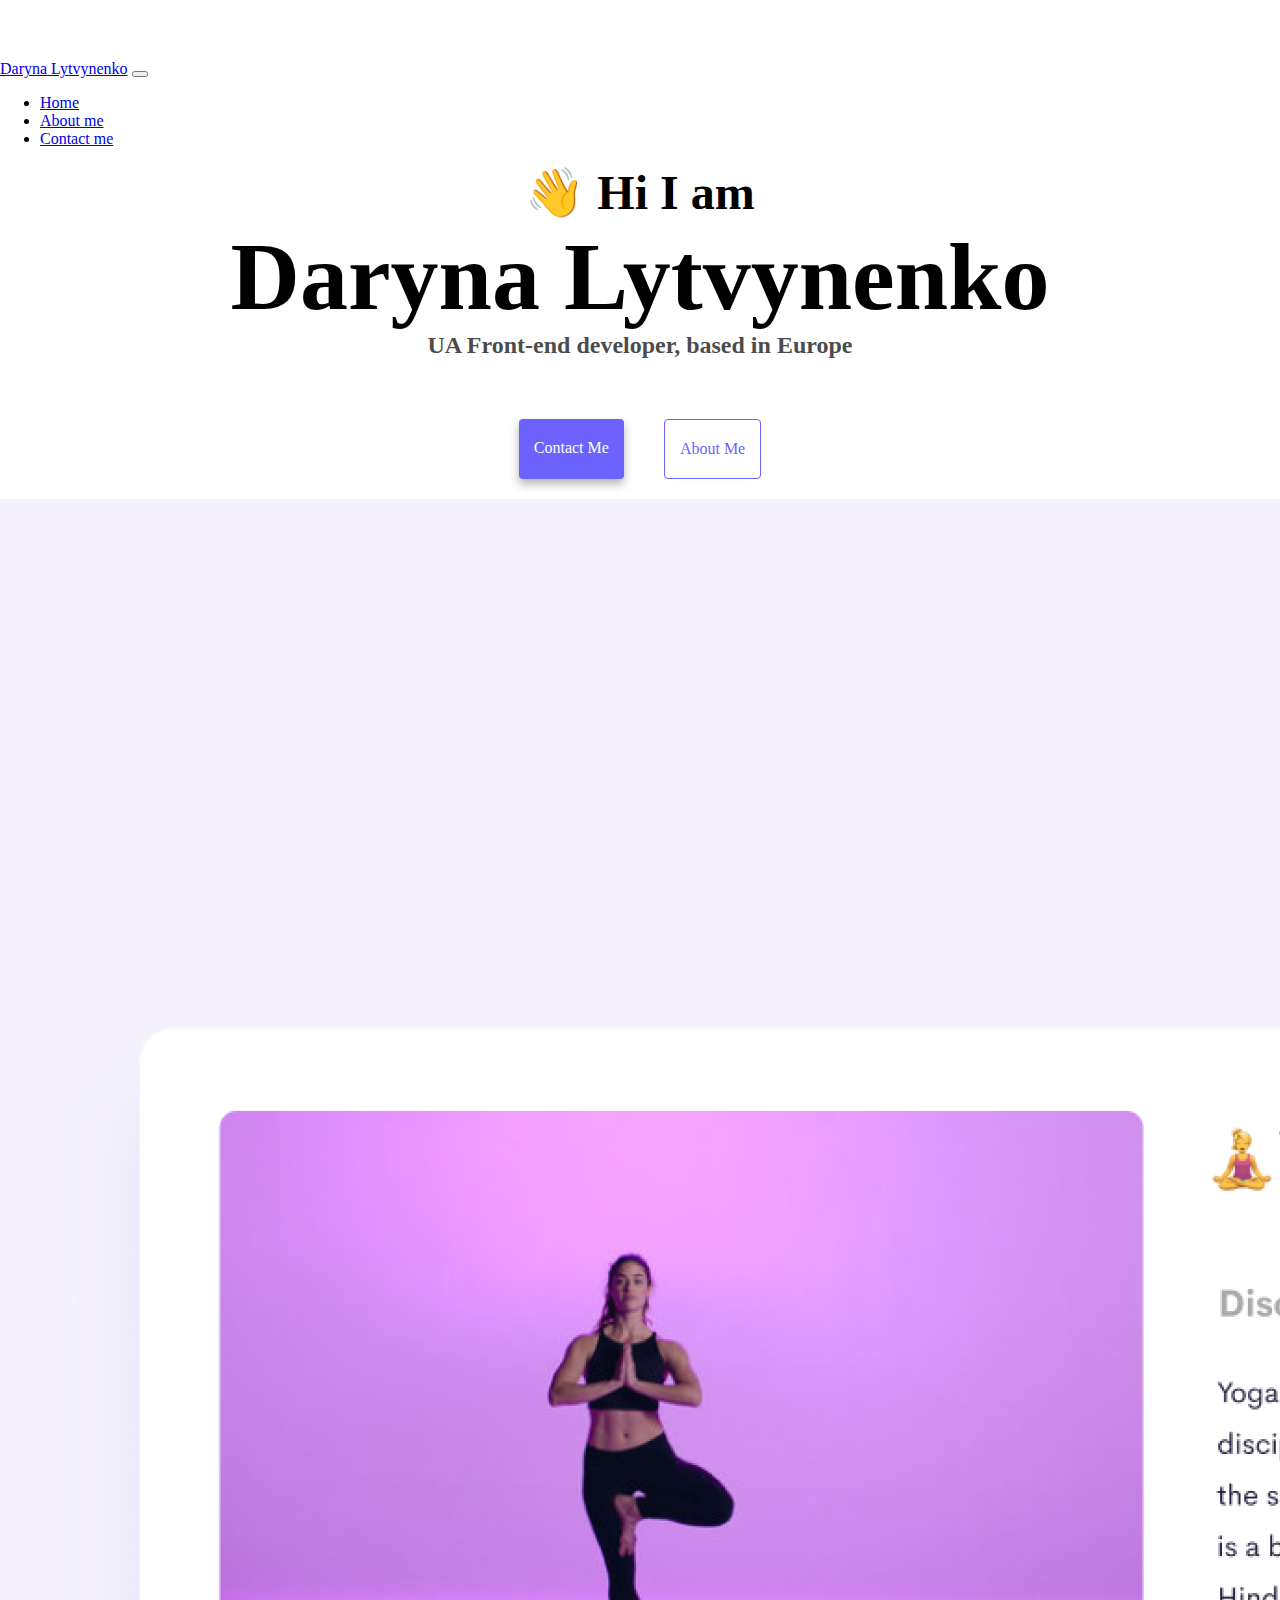
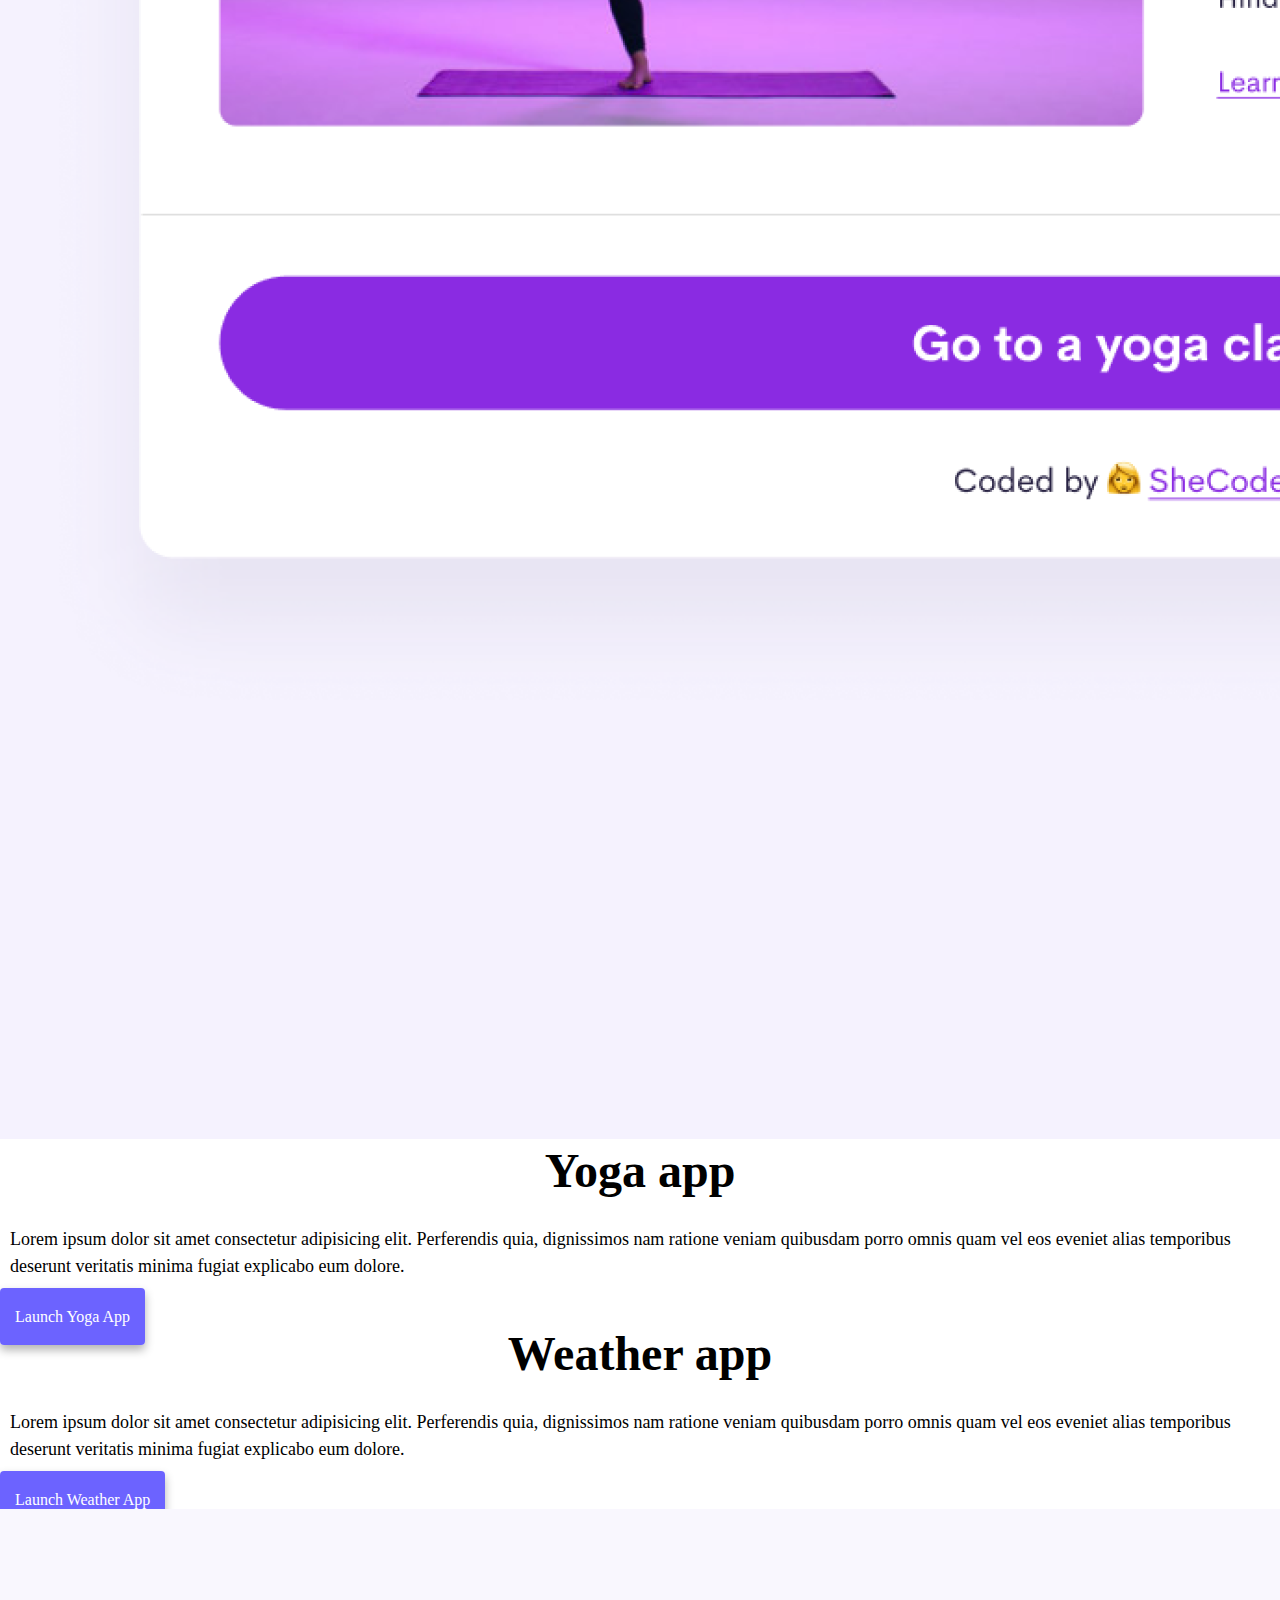
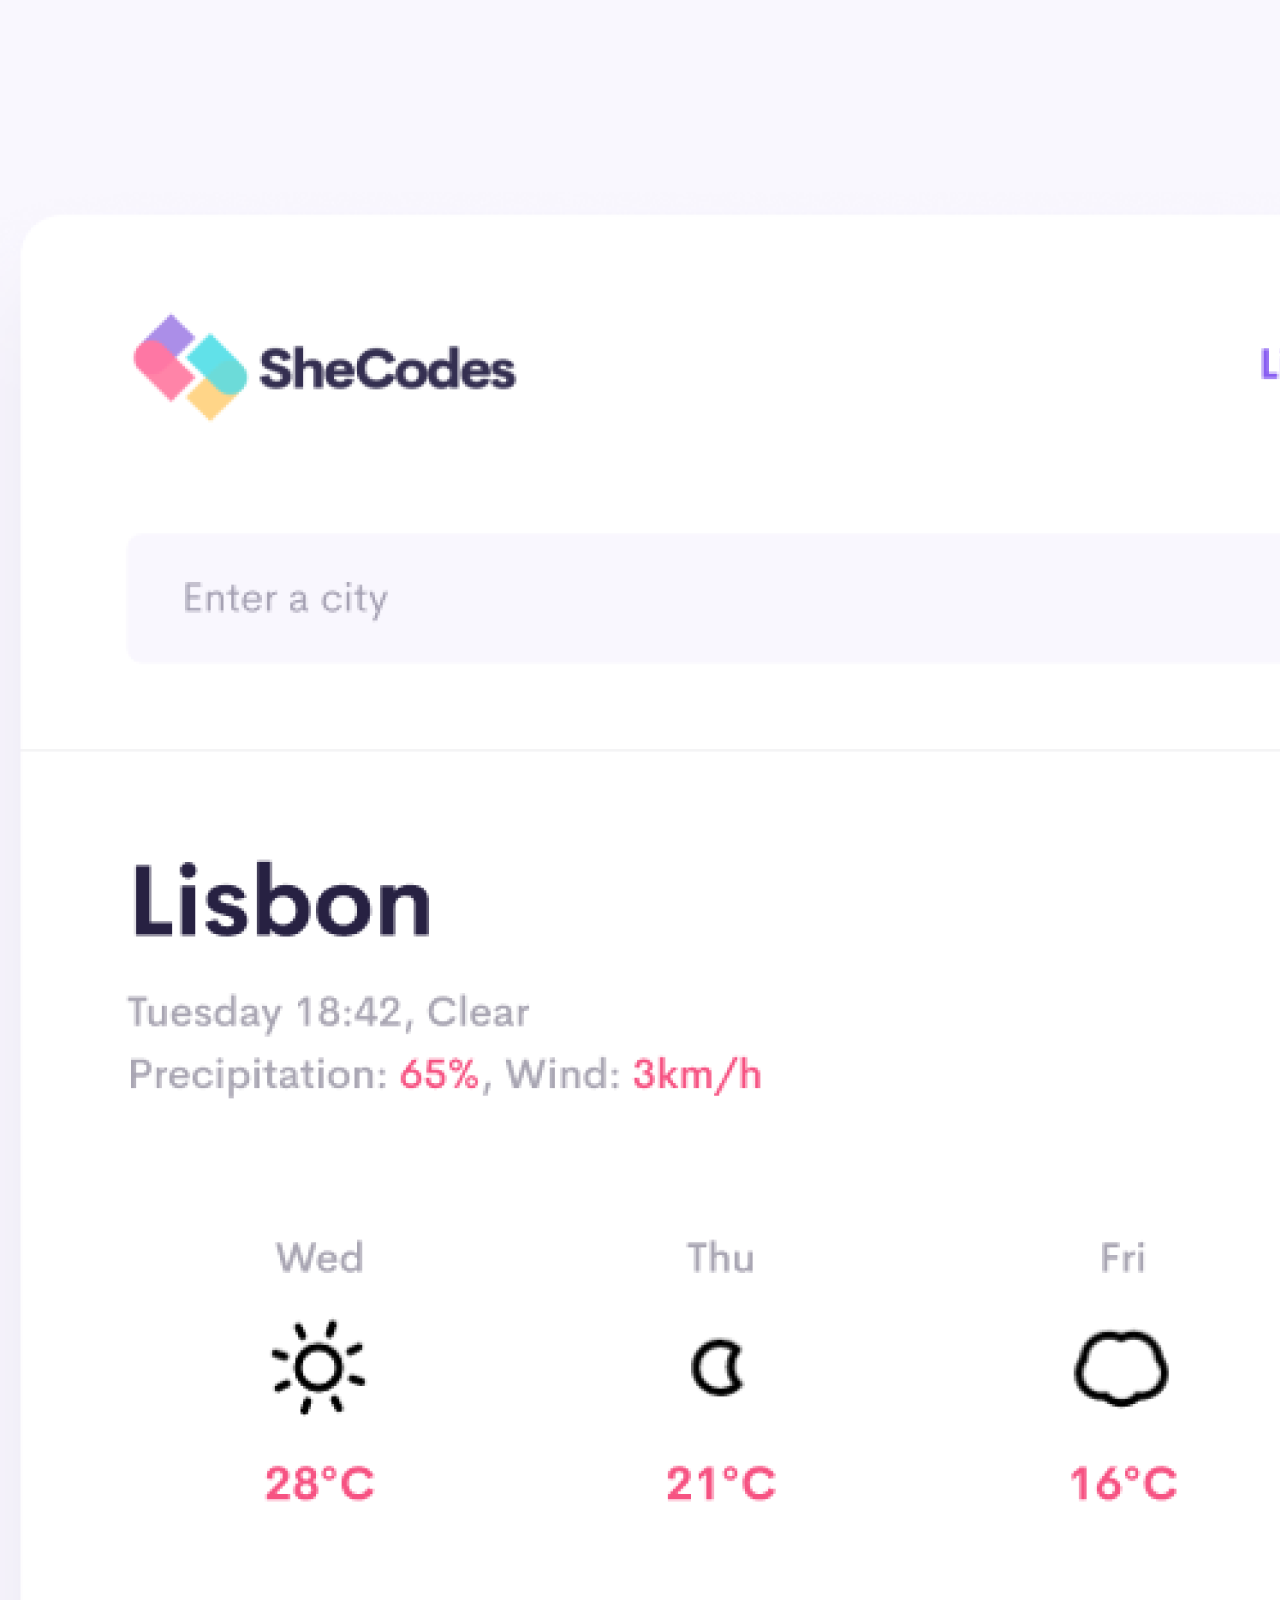
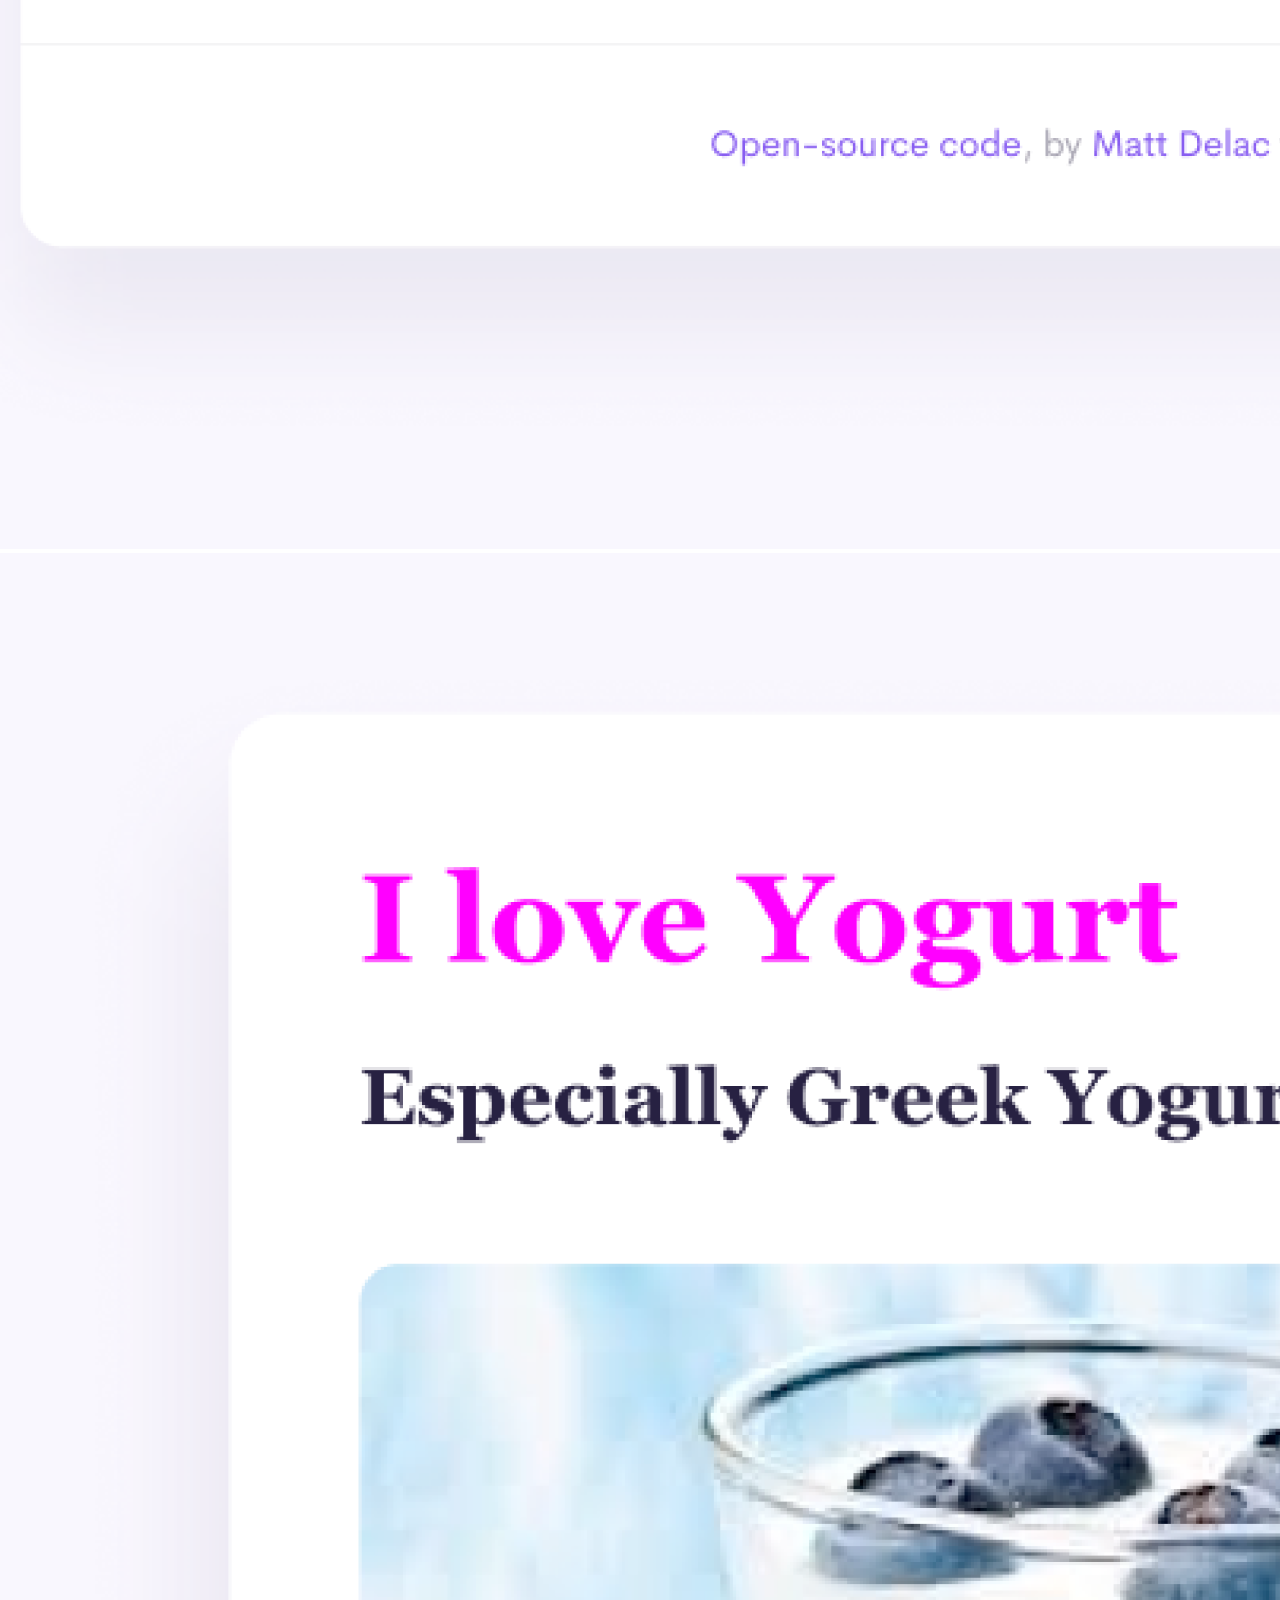
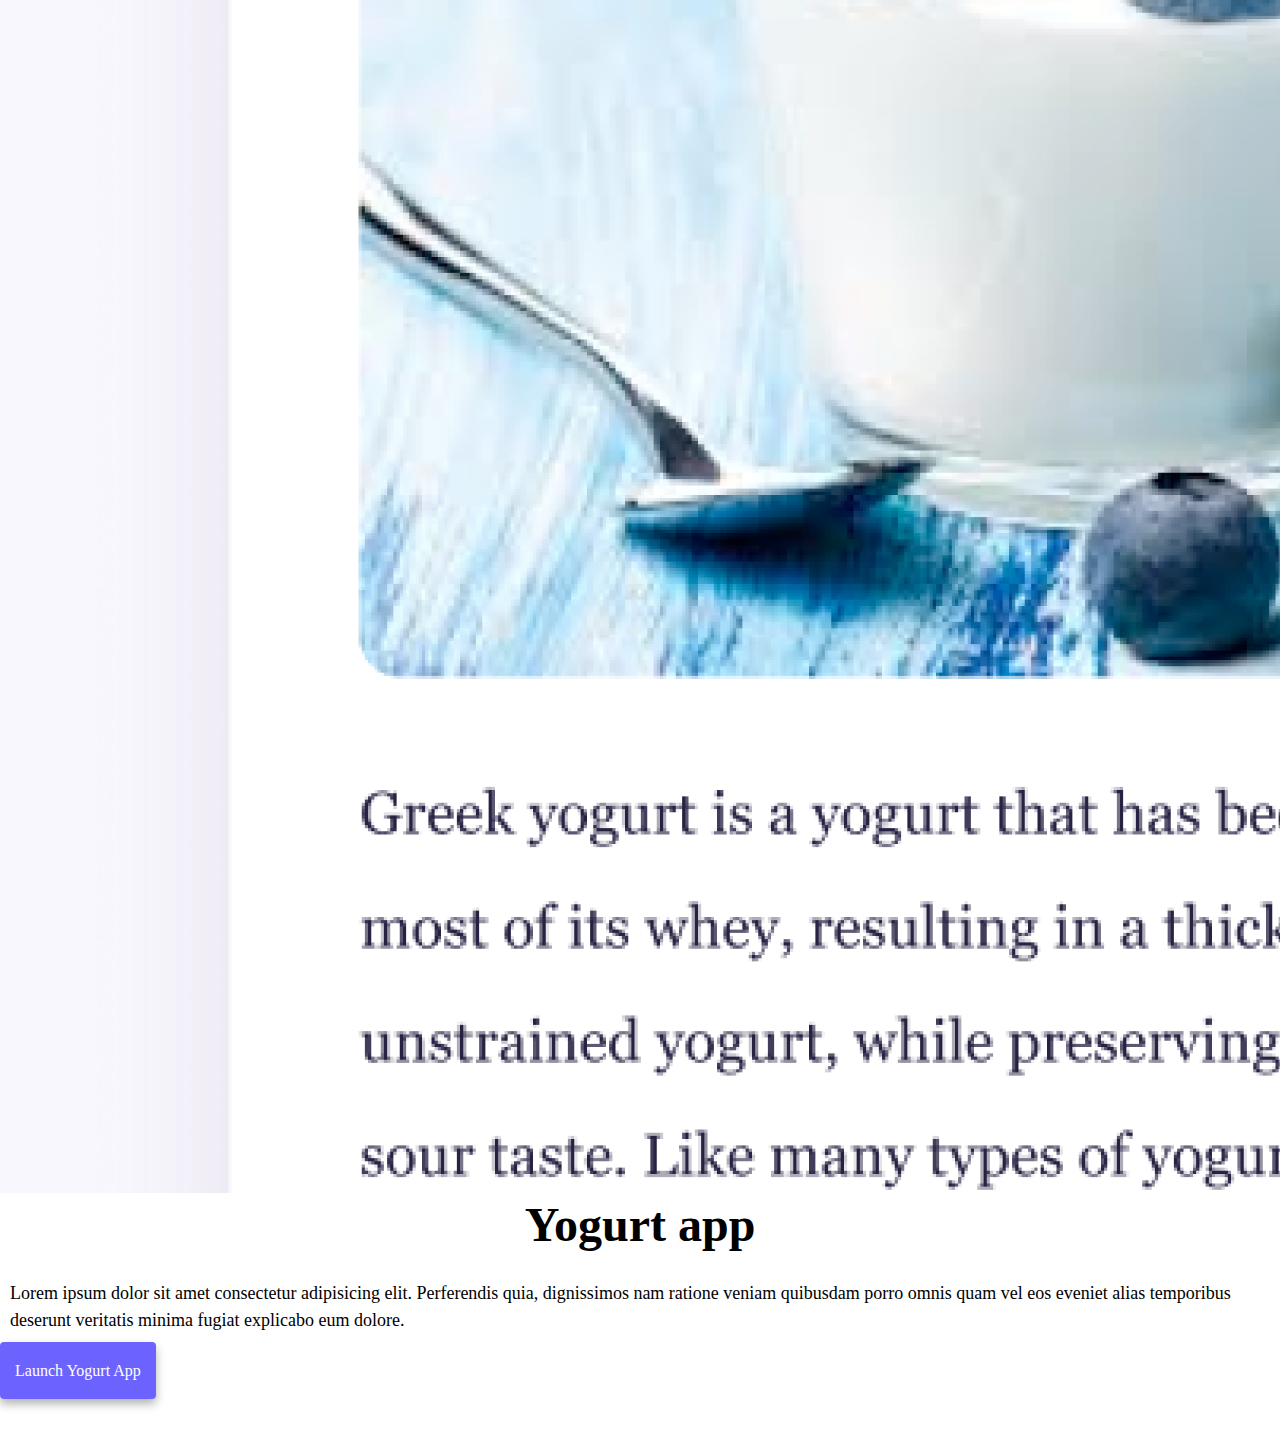
<file: index.html>
<!DOCTYPE html>
<html lang="en">
  <head>
    <meta charset="UTF-8" />
    <meta http-equiv="X-UA-Compatible" content="IE=edge" />
    <meta name="viewport" content="width=device-width, initial-scale=1.0" />
    <meta
      name="description"
      content="This is a page about Daryna Lytvynenko, the front-end developer from Ukraine with a list and description of her projects"
    />
    <title>
      Daryna Lytvynenko - the front-end developer from Ukraine, currently based
      in Portugal
    </title>
    <link
      href="https://cdn.jsdelivr.net/npm/bootstrap@5.2.0-beta1/dist/css/bootstrap.min.css"
      rel="stylesheet"
      integrity="sha384-0evHe/X+R7YkIZDRvuzKMRqM+OrBnVFBL6DOitfPri4tjfHxaWutUpFmBp4vmVor"
      crossorigin="anonymous"
    />
    <script
      src="https://cdn.jsdelivr.net/npm/bootstrap@5.2.0-beta1/dist/js/bootstrap.bundle.min.js"
      integrity="sha384-pprn3073KE6tl6bjs2QrFaJGz5/SUsLqktiwsUTF55Jfv3qYSDhgCecCxMW52nD2"
      crossorigin="anonymous"
    ></script>
    <link rel="stylesheet" href="css/styles.css" />
  </head>
  <body>
    <nav class="navbar navbar-expand-lg bg-light fixed-top">
      <div class="container-fluid">
        <a class="navbar-brand" href="index.html">Daryna Lytvynenko</a>
        <button
          class="navbar-toggler"
          type="button"
          data-bs-toggle="collapse"
          data-bs-target="#navbarNav"
          aria-controls="navbarNav"
          aria-expanded="false"
          aria-label="Toggle navigation"
        >
          <span class="navbar-toggler-icon"></span>
        </button>
        <div class="collapse navbar-collapse" id="navbarNav">
          <ul class="navbar-nav">
            <li class="nav-item">
              <a class="nav-link" href="index.html">Home</a>
            </li>
            <li class="nav-item">
              <a class="nav-link" href="about.html">About me</a>
            </li>
            <li class="nav-item">
              <a class="nav-link" href="about.html#contact">Contact me</a>
            </li>
          </ul>
        </div>
      </div>
    </nav>
    <h2>👋 Hi I am</h2>
    <h1 class="mb-3">Daryna Lytvynenko</h1>
    <h3>UA Front-end developer, based in Europe</h3>
    <div class="navigation-links">
      <a href="about.html#contact" class="contact-link">Contact me</a>
      <a href="about.html" class="about-link">About me</a>
    </div>
    <div class="container">
      <div class="row">
        <div class="col-sm-6">
          <img
            src="images/yoga.png"
            alt="yoga practice"
            class="img-fluid rounded mt-5"
          />
        </div>
        <div class="col-sm-6">
          <h2 class="mt-5 mb-2 d-flex justify-content-start">Yoga app</h2>
          <p>
            Lorem ipsum dolor sit amet consectetur adipisicing elit. Perferendis
            quia, dignissimos nam ratione veniam quibusdam porro omnis quam vel
            eos eveniet alias temporibus deserunt veritatis minima fugiat
            explicabo eum dolore.
          </p>
          <div class="mt-5">
            <a href="#" class="app-link">Launch Yoga App</a>
          </div>
        </div>
      </div>
      <div class="row">
        <div class="col-sm-6">
          <h2 class="mt-5 mb-2 d-flex justify-content-start">Weather app</h2>
          <p>
            Lorem ipsum dolor sit amet consectetur adipisicing elit. Perferendis
            quia, dignissimos nam ratione veniam quibusdam porro omnis quam vel
            eos eveniet alias temporibus deserunt veritatis minima fugiat
            explicabo eum dolore.
          </p>
          <div class="mt-5">
            <a href="#" class="app-link">Launch Weather App</a>
          </div>
        </div>
        <div class="col-sm-6">
          <img
            src="images/weather.png"
            alt="weather app"
            class="img-fluid rounded mt-5"
          />
        </div>
      </div>
      <div class="row">
        <div class="col-sm-6">
          <img
            src="images/yogurt.png"
            alt="yogurt"
            class="img-fluid rounded mt-5"
          />
        </div>
        <div class="col-sm-6">
          <h2 class="mt-5 mb-2 d-flex justify-content-start">Yogurt app</h2>
          <p>
            Lorem ipsum dolor sit amet consectetur adipisicing elit. Perferendis
            quia, dignissimos nam ratione veniam quibusdam porro omnis quam vel
            eos eveniet alias temporibus deserunt veritatis minima fugiat
            explicabo eum dolore.
          </p>
          <div class="mt-5">
            <a href="#" class="app-link">Launch Yogurt App</a>
          </div>
        </div>
      </div>
    </div>
  </body>
</html>
</file>
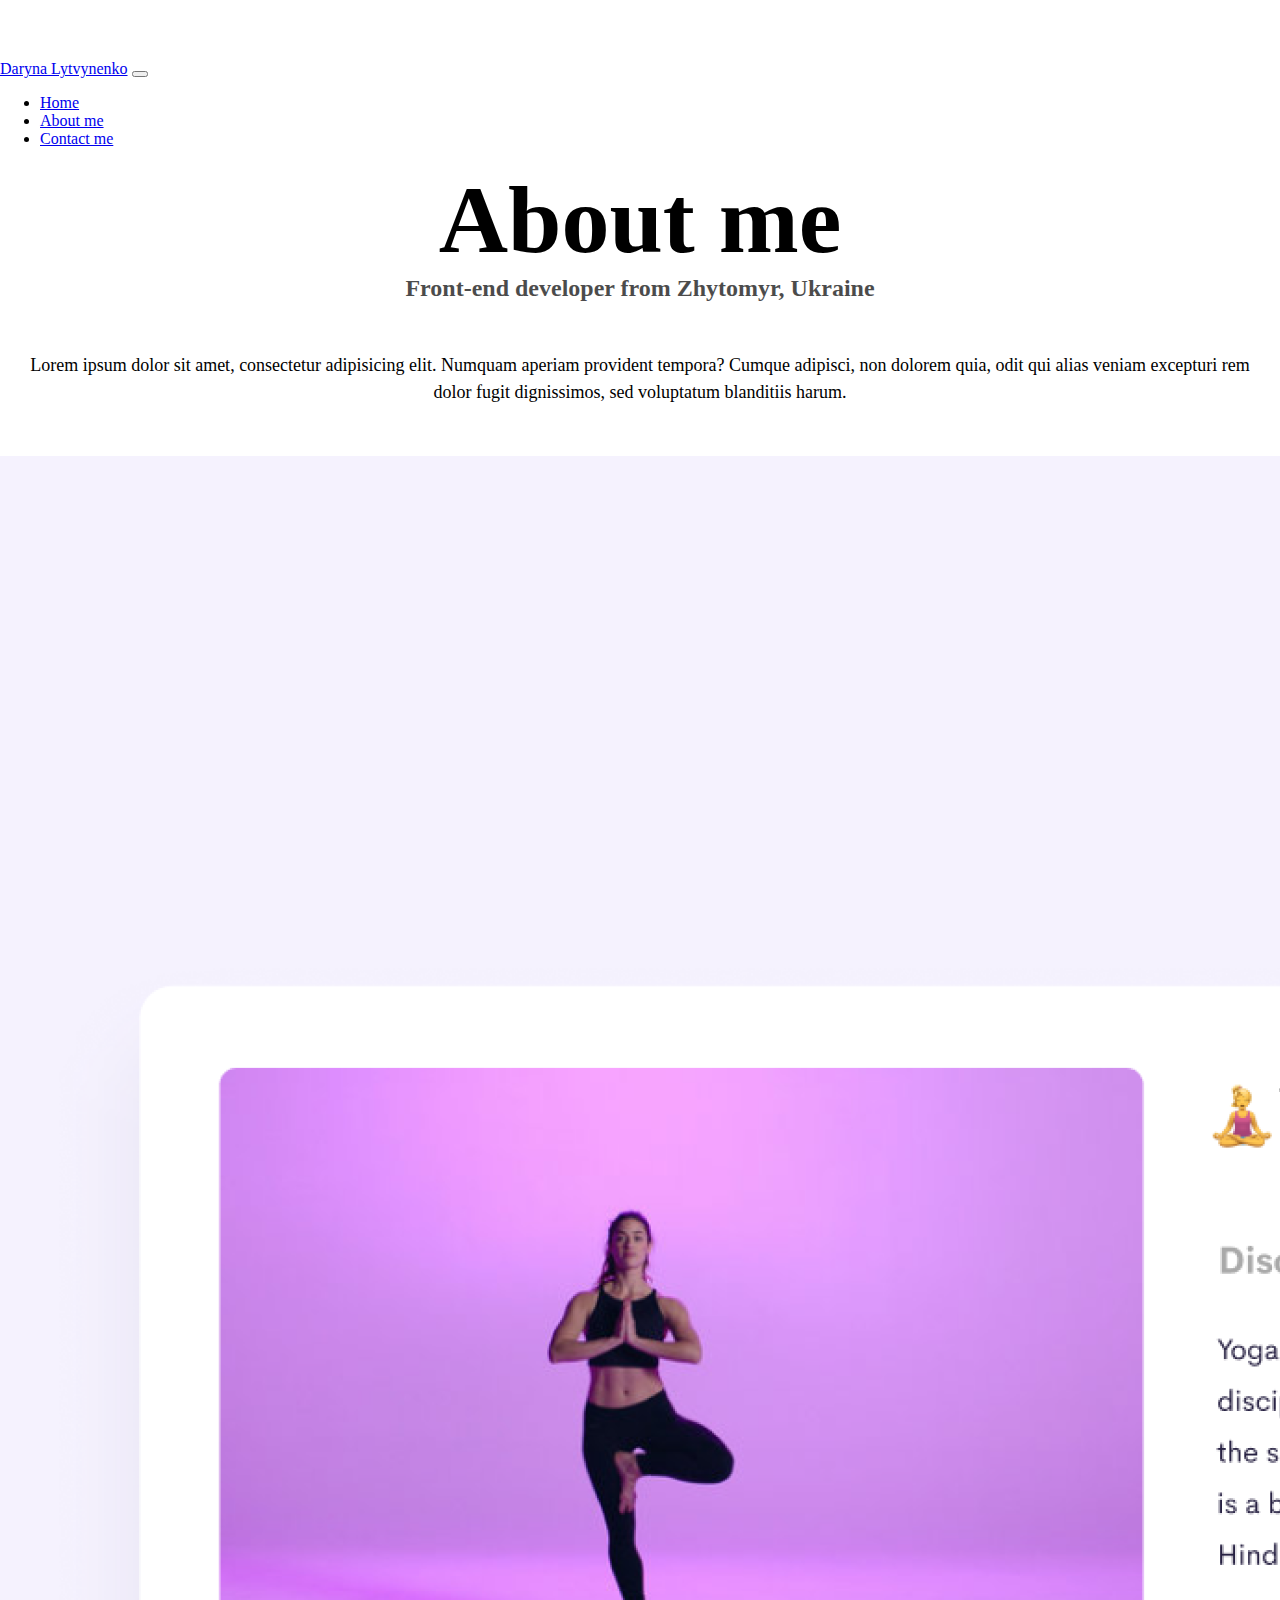
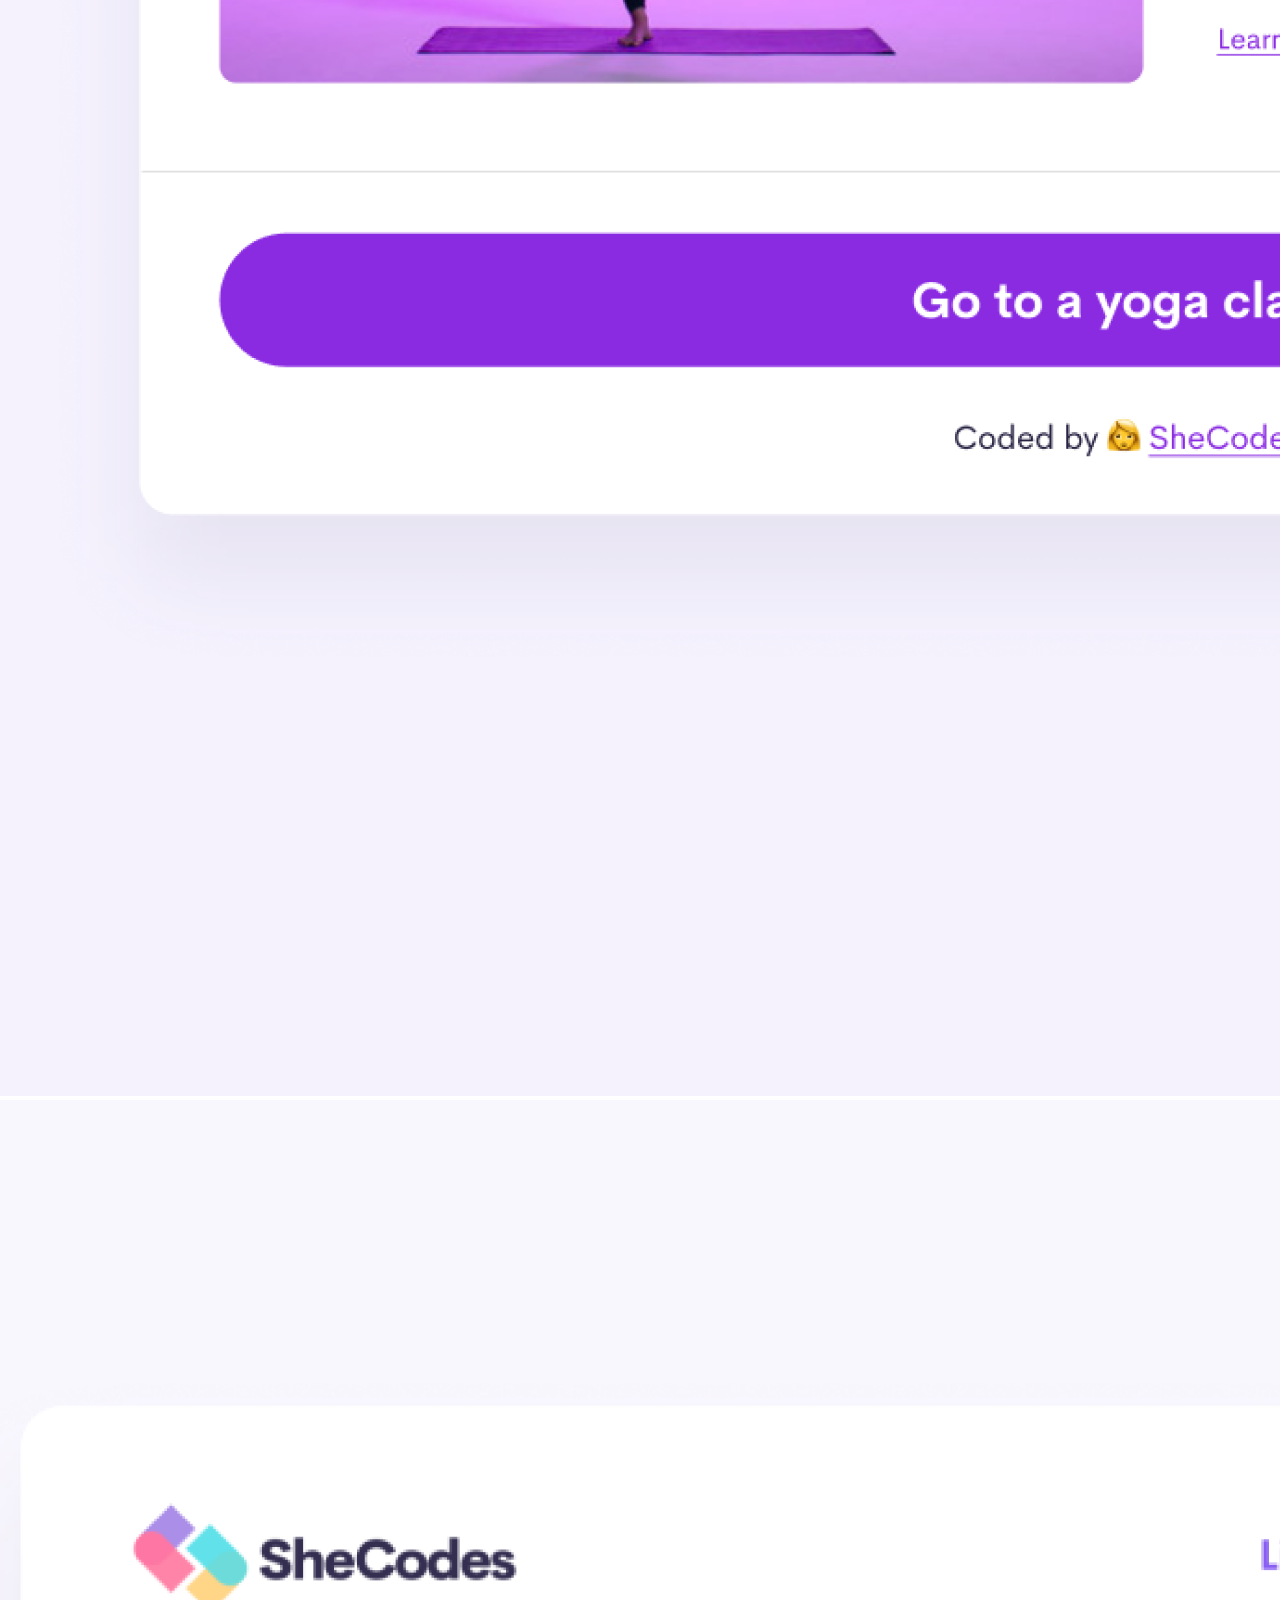
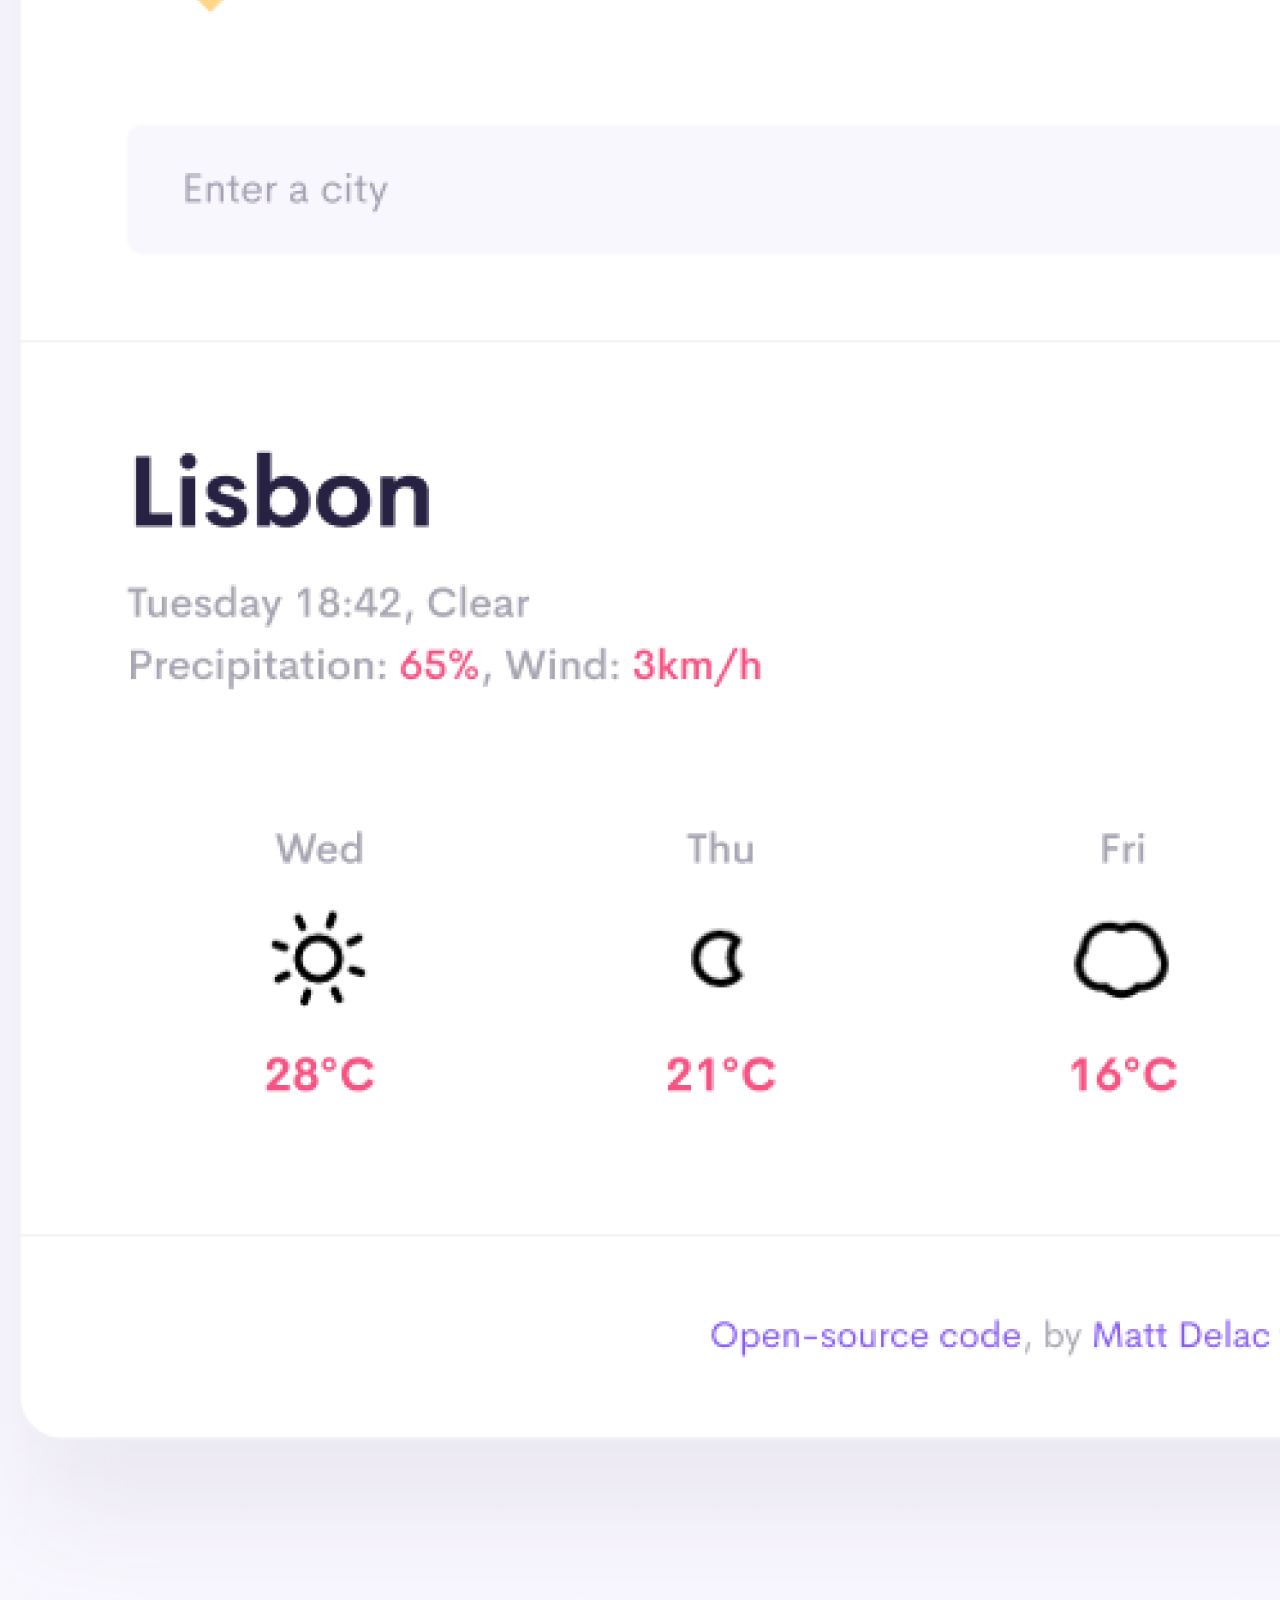
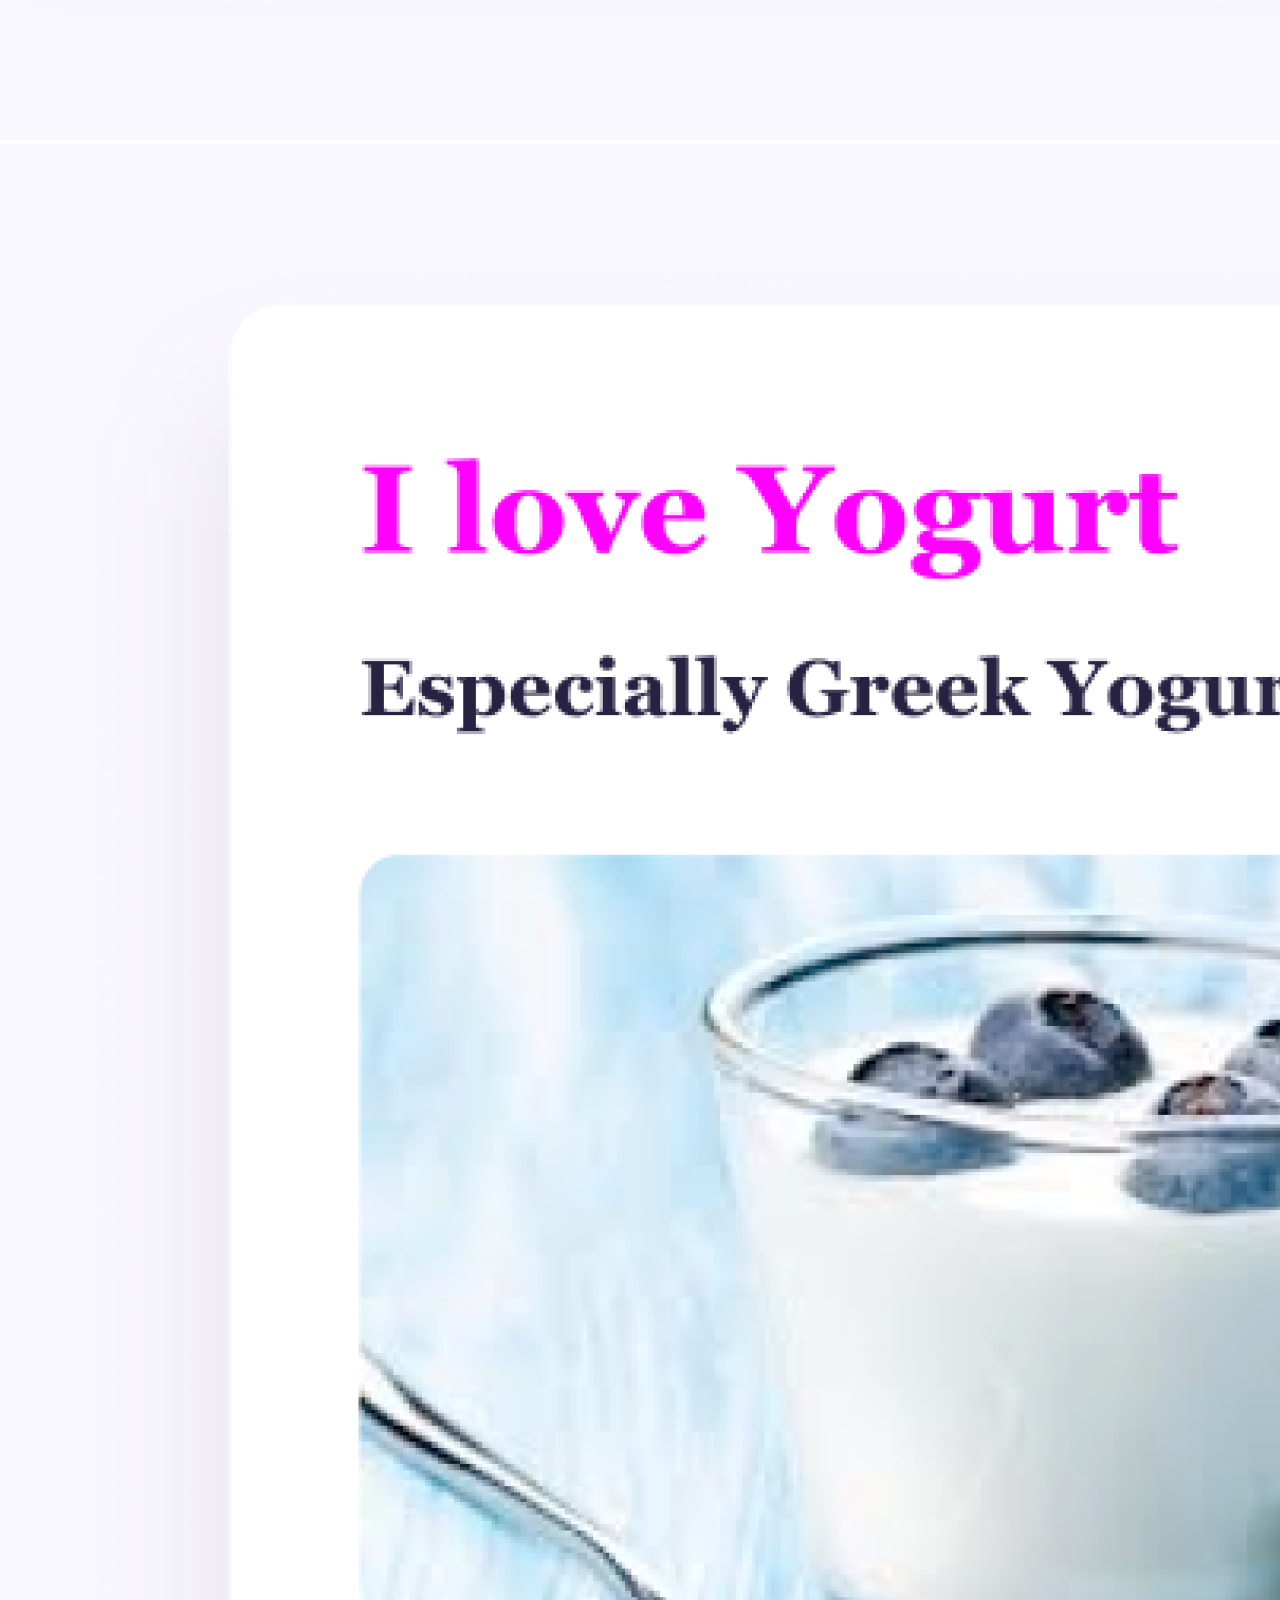
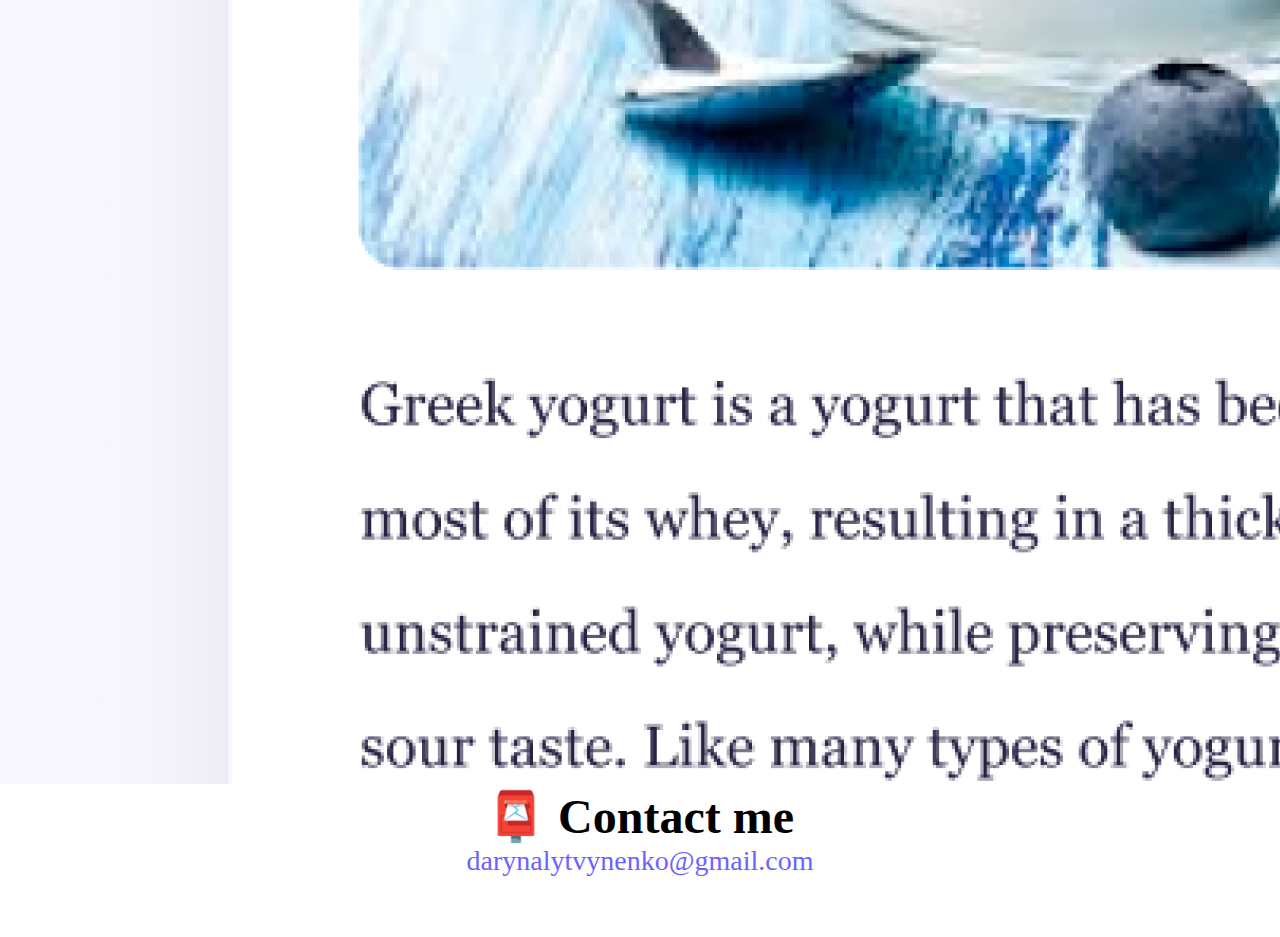
<file: about.html>
<!DOCTYPE html>
<html lang="en">
  <head>
    <meta charset="UTF-8" />
    <meta http-equiv="X-UA-Compatible" content="IE=edge" />
    <meta name="viewport" content="width=device-width, initial-scale=1.0" />
    <meta
      name="description"
      content="This page lists Daryna Lytvynenko's projects and has a contact section with an email adress"
    />
    <link
      href="https://cdn.jsdelivr.net/npm/bootstrap@5.2.0-beta1/dist/css/bootstrap.min.css"
      rel="stylesheet"
      integrity="sha384-0evHe/X+R7YkIZDRvuzKMRqM+OrBnVFBL6DOitfPri4tjfHxaWutUpFmBp4vmVor"
      crossorigin="anonymous"
    />
    <script
      src="https://cdn.jsdelivr.net/npm/bootstrap@5.2.0-beta1/dist/js/bootstrap.bundle.min.js"
      integrity="sha384-pprn3073KE6tl6bjs2QrFaJGz5/SUsLqktiwsUTF55Jfv3qYSDhgCecCxMW52nD2"
      crossorigin="anonymous"
    ></script>
    <link rel="stylesheet" href="css/styles.css" />
    <title>Daryna Lytvynenko - front-end developer from Ukraine</title>
  </head>
  <body>
    <nav class="navbar navbar-expand-lg bg-light fixed-top">
      <div class="container-fluid">
        <a class="navbar-brand" href="index.html">Daryna Lytvynenko</a>
        <button
          class="navbar-toggler"
          type="button"
          data-bs-toggle="collapse"
          data-bs-target="#navbarNav"
          aria-controls="navbarNav"
          aria-expanded="false"
          aria-label="Toggle navigation"
        >
          <span class="navbar-toggler-icon"></span>
        </button>
        <div class="collapse navbar-collapse" id="navbarNav">
          <ul class="navbar-nav">
            <li class="nav-item">
              <a class="nav-link" href="index.html">Home</a>
            </li>
            <li class="nav-item">
              <a class="nav-link" href="about.html">About me</a>
            </li>
            <li class="nav-item">
              <a class="nav-link" href="about.html#contact">Contact me</a>
            </li>
          </ul>
        </div>
      </div>
    </nav>
    <h1>About me</h1>
    <h3>Front-end developer from Zhytomyr, Ukraine</h3>
    <div class="about-paragraphs">
      <p>
        Lorem ipsum dolor sit amet, consectetur adipisicing elit. Numquam
        aperiam provident tempora? Cumque adipisci, non dolorem quia, odit qui
        alias veniam excepturi rem dolor fugit dignissimos, sed voluptatum
        blanditiis harum.
      </p>
    </div>
    <div class="container">
      <div class="row">
        <div class="col-sm-4">
          <img
            src="images/yoga.png"
            alt="yoga practice"
            class="img-fluid rounded p-2 shadow"
          />
        </div>
        <div class="col-sm-4">
          <img
            src="images/weather.png"
            alt="weather app"
            class="img-fluid rounded p-2 shadow"
          />
        </div>
        <div class="col-sm-4">
          <img
            src="images/yogurt.png"
            alt="yogurt"
            class="img-fluid rounded p-2 shadow mb-5"
          />
        </div>
      </div>
    </div>
    <div id="contact">
      <h2>📮 Contact me</h2>
      <a
        href="mailto:darynalytvynenko@gmail.com"
        title="email"
        class="email-link"
      >
        darynalytvynenko@gmail.com
      </a>
    </div>
  </body>
</html>
</file>
<file: css/styles.css>
:root {
  --primary-color: #6c63ff;
  --secondary-color: #f5f2fe;
  --box-shadow: 0 5px 10px rgba(0, 0, 0, 0.3);
}

body {
  margin: 60px auto;
}

h1,
h2,
h3 {
  text-align: center;
  margin: 0;
}

h1 {
  font-size: 96px;
}

h2 {
  font-size: 48px;
}

h3 {
  font-size: 24px;
  opacity: 0.7;
}

p {
  padding: 10px;
  border-radius: 4px;
  font-size: 18px;
  line-height: 1.5;
}
@media (max-width: 700px) {
  h1 {
    font-size: 36px;
  }
  h2 {
    font-size: 30px;
  }
}

.navigation-links {
  display: flex;
  margin-top: 40px;
  justify-content: center;
}

.navigation-links a {
  margin: 20px;
  border-radius: 4px;
  padding: 20px 15px;
  text-decoration: none;
  text-transform: capitalize;
}

.contact-link {
  background: var(--primary-color);
  box-shadow: var(--box-shadow);
  color: white;
}

.about-link {
  color: var(--primary-color);
  border: 1px solid var(--primary-color);
}

.homepage-link {
  color: var(--primary-color);
  text-align: center;
  display: block;
}

.about-paragraphs {
  display: flex;
  margin: 30px 0;
  text-align: center;
}

.about-paragraphs p {
  margin: 10px;
  background-color: white;
}

.email-link {
  display: flex;
  justify-content: center;
  color: var(--primary-color);
  font-size: 28px;
  text-decoration: none;
}

.email-link:hover {
  text-decoration: underline;
}
.app-link {
  border-radius: 4px;
  padding: 20px 15px;
  text-decoration: none;
  text-transform: capitalize;
  background: var(--primary-color);
  box-shadow: var(--box-shadow);
  color: white;
}
</file>
